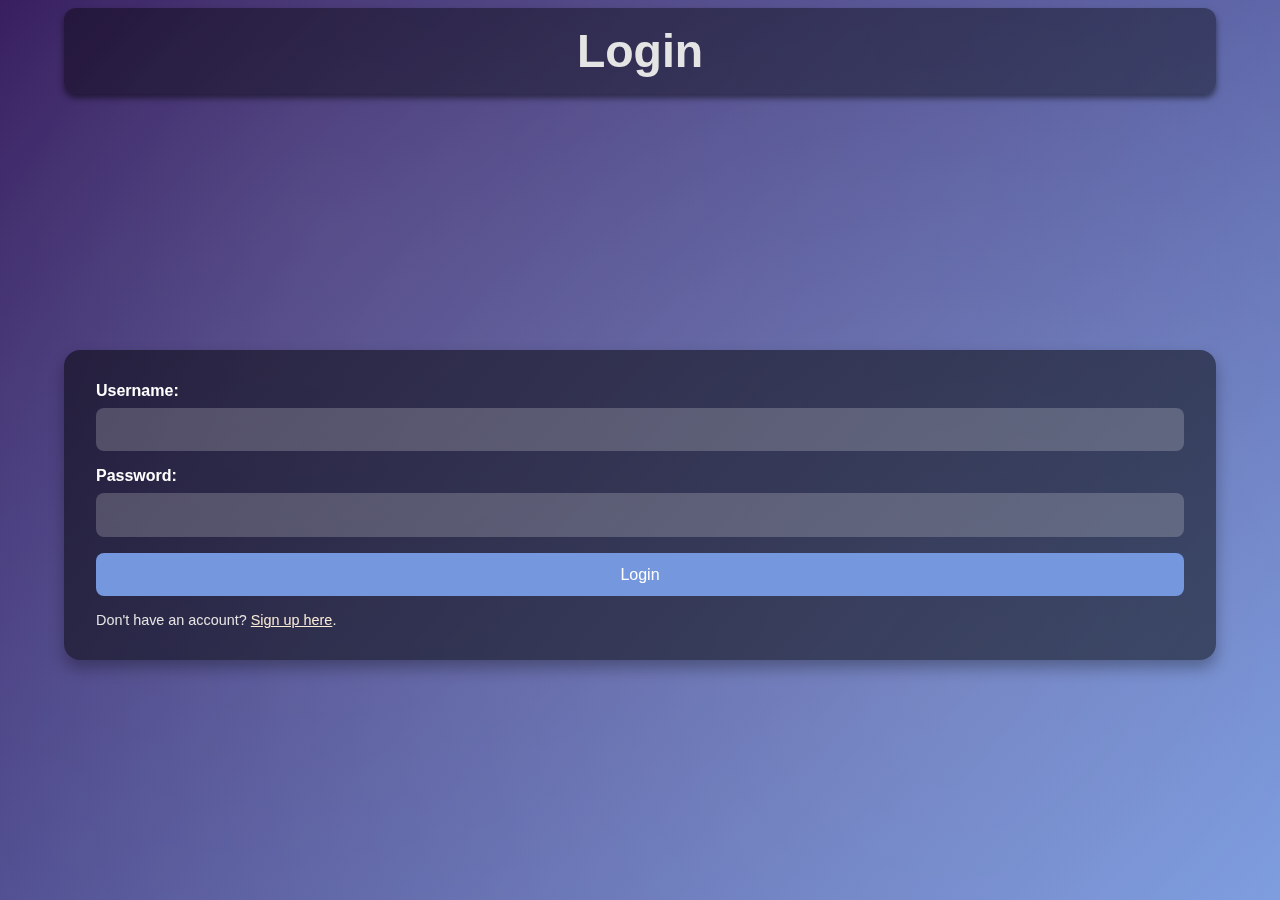
<file: index.html>
<!DOCTYPE html>
<html lang="en">
<head>
    <meta charset="UTF-8">
    <meta name="viewport" content="width=device-width, initial-scale=1.0">
    <title>Portfolio - Home</title>
    <link rel="stylesheet" href="style.css">
    <script defer src="script.js"></script>
</head>

<body>

    <header>
        <nav class="navbar">
            <ul class="nav-links">
                <li><a href="index.html">Home</a></li>
                <li><a href="team.html">Team</a></li>
                <li><a href="contact.html">Contact</a></li>
            </ul>
            <button class="logout-btn" id="logoutButton">Logout</button>
        </nav>
    </header>

    <main>
        <section>
            <div class="container">
                <h1>Welcome to Our Website</h1>
                <h5>Showcasing creativity and skill of web development</h5>
            </div>
        </section>
    </main>
    
    <main>
        <section class="facts">
            <h2>Did You Know?</h2>
            <div class="fact-text">
                <li>
                    HTML was first developed by Tim Berners-Lee in 1993 to help create the web.
                </li>
                <br>
                <li>CSS was introduced in 1996 to separate content from design, making websites more visually appealing.
                </li>
                <br>
                <li>
                    JavaScript is now one of the most popular programming languages in the world.
                </li>
                <br>
                <li>
                    Progressive Web Apps (PWAs): Combine web and mobile app features.
                </li>
            </div>
        </section>
    </main>

    <main>
        <h2>HTML Tutorial:</h2>
        <a href="https://youtu.be/BzYMFd-lQL4"target="blank_">
            <div style="max-width:720px;position:relative;margin:auto;">
                <img src="https://www.w3schools.com/html/images/html_full_html_beginners.png" style="max-width:100%;height:auto;border-radius:6px" alt="Tutorial on YouTube" loading="lazy">
            </div>
        </a>
    </main>

    <main>
        <h2>CSS Tutorial:</h2>
        <a href="https://youtu.be/AGDDdsiZ0Ko?list=PLP9IO4UYNF0UCaUSF3XNZ1U9f01E5h5PM"target="blank_">
            <div style="max-width:720px;position:relative;margin:auto;">
                <img src="https://www.w3schools.com/css/images/css_introduction.png" style="max-width:100%;height:auto;border-radius:6px" alt="Tutorial on YouTube" loading="lazy">
            </div>
        </a>
    </main>

    <main>
        <h2>JavaScript Tutorial:</h2>
        <a href="https://youtu.be/zofMnllkVfI"target="blank_">
            <div style="max-width:720px;position:relative;margin:auto;">
                <img src="https://www.w3schools.com/js/images/img_javascript_intro.png" style="max-width:100%;height:auto;border-radius:6px" alt="Tutorial on YouTube" loading="lazy">
            </div>
        </a>
    </main>

    <main>
        <section id="resources" class="resources">
            <div class="container">
                <h2>Web Development Resources</h2>
                <ul>
                    <li><a href="https://developer.mozilla.org" target="_blank">MDN Web Docs</a> - Comprehensive documentation on web technologies.</li>
                    <li><a href="https://freecodecamp.org" target="_blank">FreeCodeCamp</a> - Learn web development for free with hands-on projects.</li>
                    <li><a href="https://w3schools.com" target="_blank">W3Schools</a> - Tutorials and references on web development basics.</li>
                    <li><a href="https://css-tricks.com" target="_blank">CSS-Tricks</a> - Tips, tricks, and techniques for CSS.</li>
                </ul>
            </div>
        </section> 
    </main>
    
    <footer>
        <div class="container">
            <p style="margin-bottom: 0.5em; text-align: center">&copy; 2024 Team Portfolio. All Rights Reserved.</p>
            <p style="margin-bottom: 0.5em; text-align: center">BCNS - WEB1201 WEB FUNDAMENTALS</p>
        </div>
    </footer>

</body>
</html>
</file>
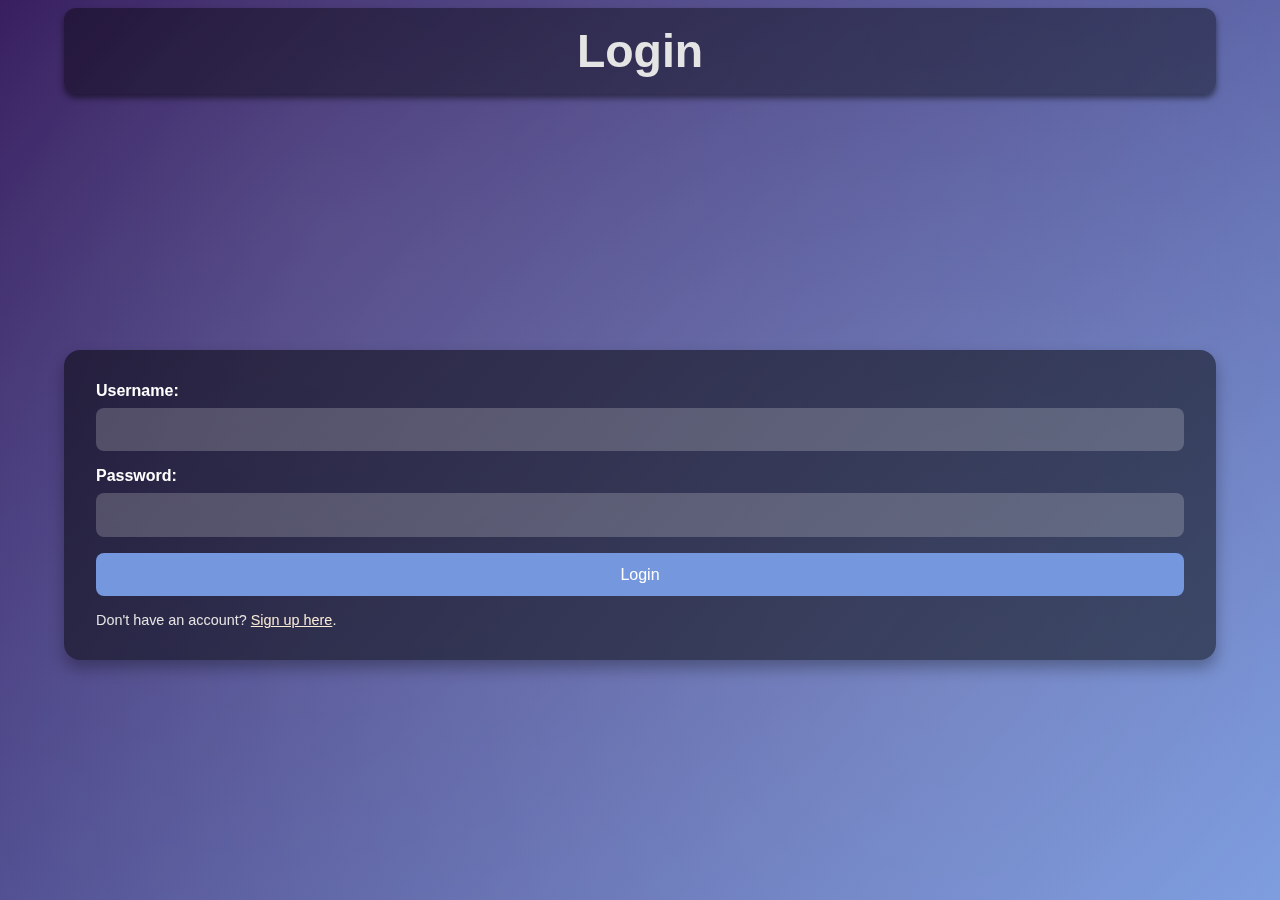
<file: login.html>
<!DOCTYPE html>
<html lang="en">
<head>
    <meta charset="UTF-8">
    <meta name="viewport" content="width=device-width, initial-scale=1.0">
    <title>Login</title>
    <link rel="stylesheet" href="style.css">
    <script defer src="script.js"></script>
</head>
<body>
    <header>
        <h1>Login</h1>
    </header>
    <main>
        <form id="loginForm" class="auth-form">
            <label for="username">Username:</label>
            <input type="text" id="loginUsername" name="username" required>

            <label for="password">Password:</label>
            <input type="password" id="loginPassword" name="password" required>

            <button type="submit">Login</button>
            <p>Don't have an account? <a href="signup.html">Sign up here</a>.</p>
        </form>
    </main>
</body>
</html>
</file>
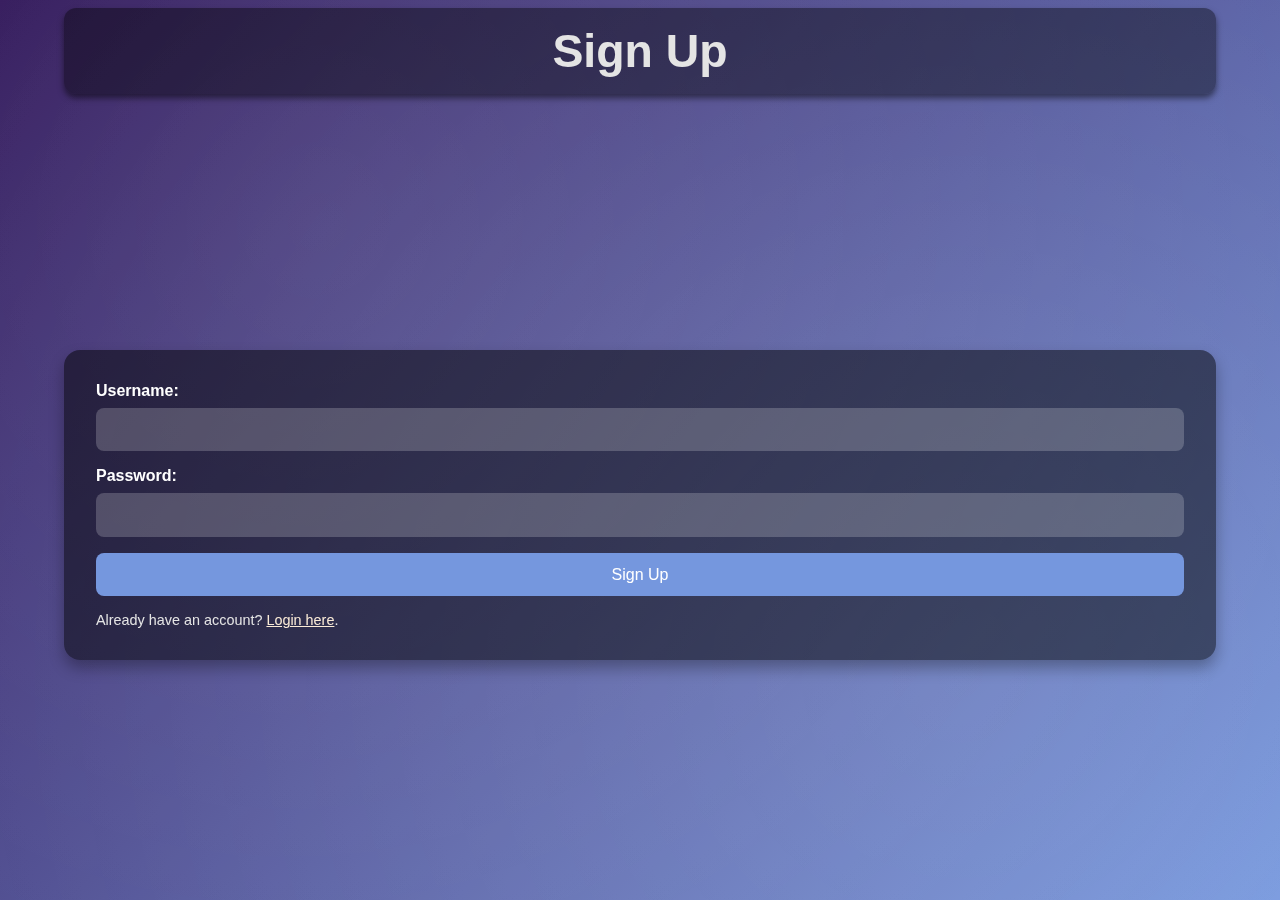
<file: signup.html>
<!DOCTYPE html>
<html lang="en">
<head>
    <meta charset="UTF-8">
    <meta name="viewport" content="width=device-width, initial-scale=1.0">
    <title>Sign Up</title>
    <link rel="stylesheet" href="style.css">
    <script defer src="script.js"></script>
</head>
<body>
    <header>
        <h1>Sign Up</h1>
    </header>

    <main>
        <form id="signupForm" class="auth-form">
            <label for="signupUsername">Username:</label>
            <input type="text" id="signupUsername" name="username" required>

            <label for="signupPassword">Password:</label>
            <input type="password" id="signupPassword" name="password" required>

            <button type="submit">Sign Up</button>
            <p>Already have an account? <a href="login.html">Login here</a>.</p>
        </form>
    </main>
</body>
</html>
</file>
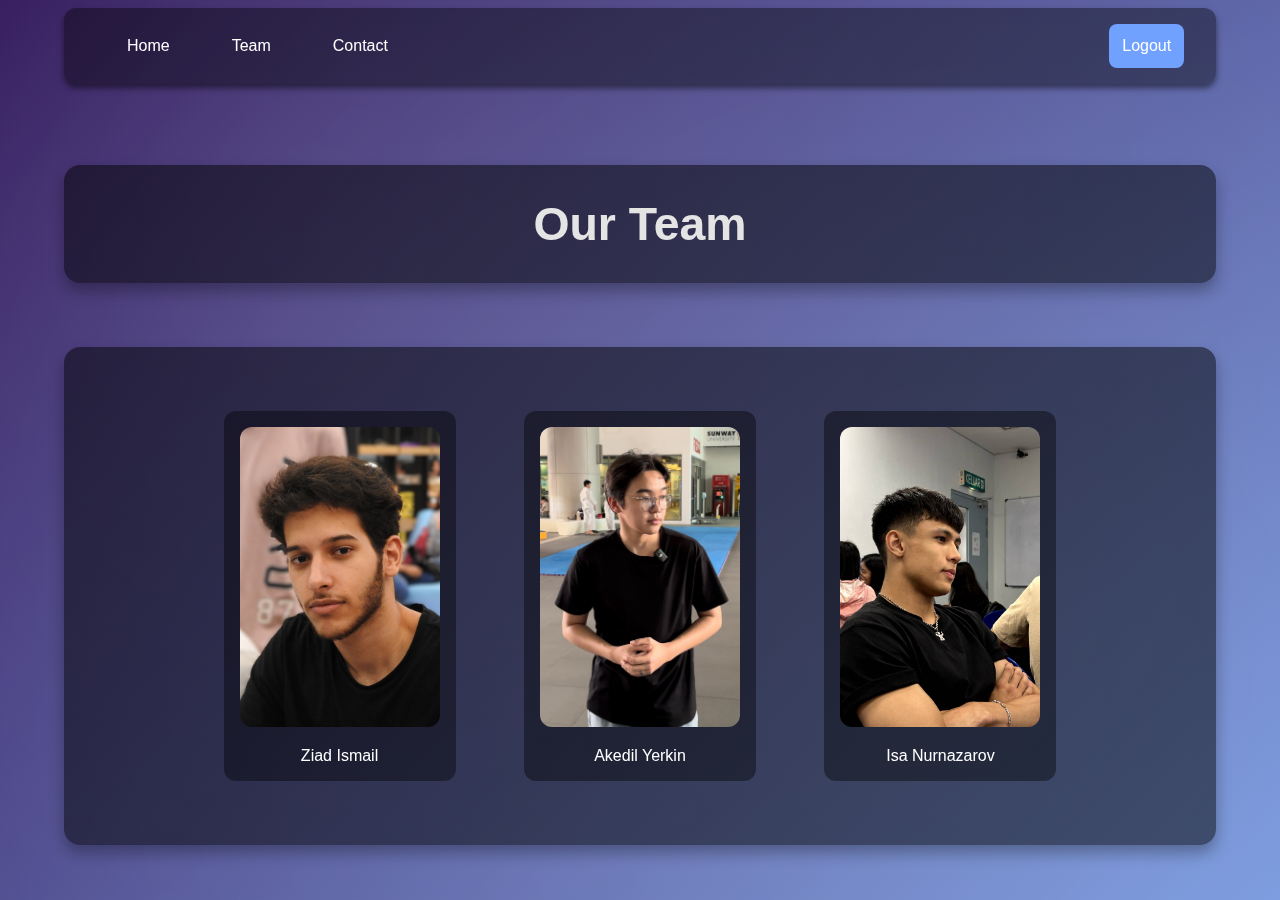
<file: team.html>
<!DOCTYPE html>
<html lang="en">
<head>
    <meta charset="UTF-8">
    <meta name="viewport" content="width=device-width, initial-scale=1.0">
    <title>Team</title>
    <link rel="stylesheet" href="style.css">
</head>
<body>
    <header>
        <nav class="navbar">
            <ul class="nav-links">
                <li><a href="index.html">Home</a></li>
                <li><a href="team.html">Team</a></li>
                <li><a href="contact.html">Contact</a></li>
            </ul>
            <button class="logout-btn" id="logoutButton">Logout</button>
        </nav>
    </header>
    <main>
        <h1>Our Team</h1>
    </main>
        <main class="team-section">
            <section>
                <div>
                    <!-- Team Member 1 -->
                    <figure class="team-member">
                        <div class="team-member-content">
                            <img src="ZIAD_PIC.JPG" class="team-img">
                            <figcaption>Ziad Ismail</figcaption>
                            <p class="info">Designed the Back-End/JavaScript of the website.</p>
                        </div>
                    </figure>
                    <!-- Team Member 2 -->
                    <figure class="team-member">
                        <div class="team-member-content">
                            <img src="ED-PIC.jpg" class="team-img">
                            <figcaption>Akedil Yerkin</figcaption>
                            <p class="info">Worked on CSS and Design.</p>
                        </div>
                    </figure>
                    <!-- Team Member 3 -->
                    <figure class="team-member">
                        <div class="team-member-content">
                            <img src="ISA-PIC.jpg" class="team-img">
                            <figcaption>Isa Nurnazarov</figcaption>
                            <p class="info">Wrote the main HTML code.</p>
                        </div>
                    </figure>
                </div>
            </section>
        </main>        
</body>
</html>
</file>
<file: style.css>
* {
    margin: 0;
    padding: 0;
    box-sizing: border-box;
    font-family: 'Roboto', sans-serif;
    flex-wrap: wrap;
}

/* Body */
body {
    background: linear-gradient(135deg, #2b1055, #7597de);
    min-height: 100vh;
    color: #ffffff;
    display: flex;
    flex-direction: column;
    align-items: center;
    justify-content: center;
    overflow-x: hidden;
    margin: 0;
    padding-top: 110px;
}

/* Live Animated Background */
body::before {
    content: '';
    position: fixed;
    top: 0;

    width: 100%;
    height: 100%;
    background: radial-gradient(circle at 25% 25%, rgba(255, 255, 255, 0.1), transparent),
                radial-gradient(circle at 75% 75%, rgba(255, 255, 255, 0.1), transparent);
    animation: live-bg 2s infinite alternate ease-in-out;
    z-index: -1;
}

@keyframes live-bg {
    0% {
        background-position: 0 0, 100% 100%;
    }
    100% {
        background-position: 100% 0, 0 100%;
    }
}

/* Header Navigation */
header {
    width: 90%; 
    z-index: 1000; 
    position: absolute; 
    background: rgba(0, 0, 0, 0.8);
    top: 0.5em;
    box-shadow: 0 4px 6px rgba(0, 0, 0, 0.5);
    list-style-type: none;
    background: rgba(0, 0, 0, 0.4);
    padding: 1em 2em;
    border-radius: 12px;
    margin-bottom: 3em;
    
}

.navbar {
    top: 0;
    width: 100%;
    display: flex;
    justify-content: space-between;
    align-items: center;
    z-index: 1000;
    flex-wrap: nowrap;
}

.nav-links {
    display: flex;
    list-style: none;
    margin: 0;
    padding: 0;
}

.nav-links li {
    margin: 0 15px;
}

.nav-links a {
    text-decoration: none;
    color: #ffffff;
    font-size: 16px;
    transition: color 0.3s;
}

.logout-btn {
    background-color:  #70a1ff;
    color: #ffffff;
    border: none;
    margin: 0;
    padding: 1;
    border-radius: 8px;
    cursor: pointer;
    overflow-x: inherit;
}

.logout-btn:hover {
    background-color: #575757;
    transition: background-color 0.2s;
}

header nav ul {
    display: flex;
    justify-content: space-around;
    list-style-type: none;
    margin: 0;
    padding: 0;
}

header nav ul li {
    flex: 1; 
    text-align: center; 
    align-items: center;
}

header nav ul li a {
    color: #ffffff;
    text-decoration: none;
    padding: 0.5em 1em;
    border-radius: 6px;
    transition: background 0.3s ease, transform 0.2s ease;
}

header nav ul li a:hover {
    background: #7597de;
    transform: scale(1.1);
}

/* Main Section */
main {
    width: 90%;
    margin: 2em auto;
    padding: 2em;
    background: rgba(0, 0, 0, 0.5);
    border-radius: 16px;
    box-shadow: 0 8px 15px rgba(0, 0, 0, 0.3);
}

h1 {
    font-size: 2.9rem;
    text-align: center;
    color: #e4e4e4;
}

h2 {
    font-size: 1.9em;
    margin-bottom: 0.5em;
    margin-top: 0.7em;
    text-align: left;
    color: #e4e4e4;
}

h5 {
    font-size: 0.9em;
    text-align: center;
    color: #e4e4e4;
}

p {
    text-align: left;
    font-size: 0.9rem;
    color: #e4e4e4;
}


section ul li a {
    color:#7597de;
    font-style: italic;
    text-decoration: none;
}

section ul li a:hover {
    color:#e4e4e4;
    font-style: italic;
    text-decoration: underline;
}

/* Form Styling */
form {
    display: flex;
    flex-direction: column;
}

form p a{
    color: antiquewhite;
}
form p a:hover{
    color: #70a1ff;
}

label {
    margin-bottom: 0.5em;
    font-weight: bold;
}

input, textarea, button {
    padding: 0.8em;
    margin-bottom: 1em;
    border: none;
    border-radius: 8px;
    font-size: 1rem;
}

input, textarea {
    background: rgba(255, 255, 255, 0.2);
    color: #ffffff;
    outline: none;
}

input::placeholder, textarea::placeholder {
    color: #dddddd;
}

button {
    background: #7597de;
    color: #ffffff;
    font-weight: bod;
    cursor: pointer;
    transition: background 0.3s ease, transform 0.2s ease;
    text-align: center;
    position: sticky;
    overflow-x: auto;
}

button:hover {
    background: #2b1055;
    transform: translateY(-2px);
}

button:active {
    transform: translateY(1px);
}


/* Team Section */
.team-section {
    display: inline-flex;
    gap: 8em; 
    justify-content: center; 
    flex-wrap: wrap; 
    margin: 2em auto;
    max-width: 1200px;
}

/* Team Member */
.team-member {
    display: inline-flex;
    flex-direction:column ;
    align-items: center;
    text-align: center;
    background: rgba(0, 0, 0, 0.4);
    border-radius: 12px;
    padding: 1em;
    margin: 2em; 
    color: #ffffff;
    transition: transform 0.5s ease-in-out;
    max-width: 250px;
}

/* Hover effect for team-member */
.team-member:hover {
    transform: scale(1.1); 
}

/* Team Member Image */
.team-img {
    width: 200px;
    height: 300px;
    border-radius: 12px;
    margin-bottom: 1em;
    object-fit: cover;
}

/* Paragraph (info) */
.info {
    margin: 0.5em 0;
    text-align: center;
    display: none;
    background-color: rgba(0, 0, 0, 0.8);
    padding: 1em;
    border-radius: 12px;
    color: #fff;
    font-size: 0.9em;
    line-height: 1.4;
    text-align: center;
}

/* Show paragraph on hover */
.team-member:hover .info {
    display: block;
}
/* Responsiveness*/
@media (max-width: 1024px) {
    body {
        padding-top: 90px; 
    }
    
    .team-section {
        flex-direction: column;
    }

    .team-member {
        width: 100%;
        max-width: 300px;
    }

    .team-member:hover .info {
        left: 0; 
    }
}

@media (max-width: 768px) {
    body {
        padding-top: 90px;
    }

    .team-section {
        flex-direction: column;
    }

    .team-member {
        width: 100%; 
        max-width: 350px;
    }
}

/* For even smaller screens*/
@media (max-width: 480px) {
    body {
        padding-top: 90px;
    }

    .team-member {
        width: 100%; 
        max-width: 280px;
    }
}
</file>
